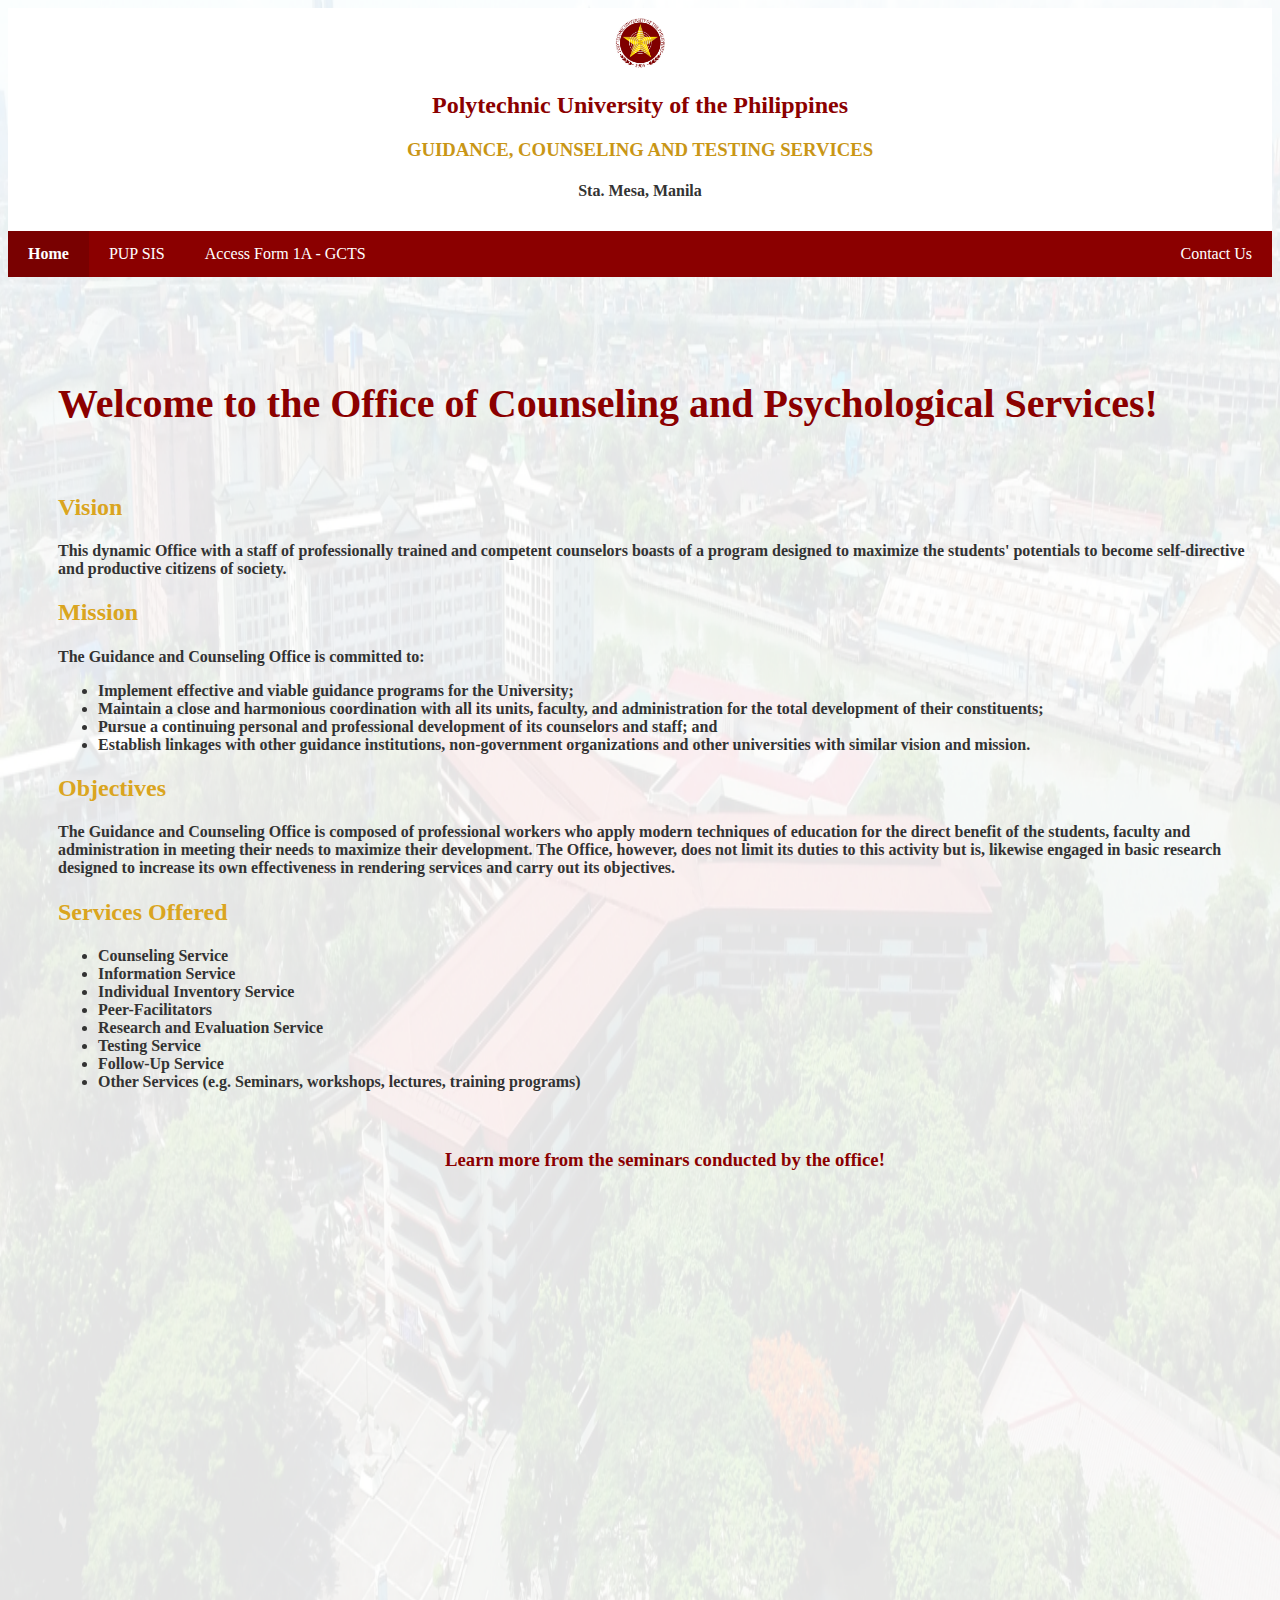
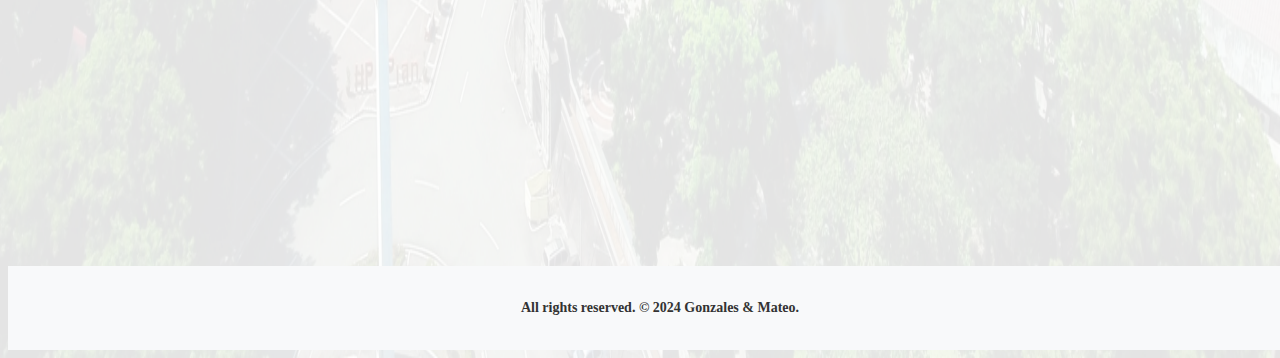
<file: index.html>
<!DOCTYPE html>
<html>
    <head>
        <meta charset="UTF-8" />
        <title>PUP GUIDANCE COUNSELING AND TESTING SERVICES</title>
        <link rel="stylesheet" href="style.css" />
    </head>

    <body>
        <div class="header">
            <img src="assets/PUPLogo.png" alt="PUP LOGO" width="50" height="50">
            <h2><a href="https://www.pup.edu.ph/" style="text-decoration:none; color: #8B0000">Polytechnic University of the Philippines</a></h2>
            <h3><a href="https://www.pup.edu.ph/studentservices/ocps/contactinfo" style="text-decoration:none; color: rgb(201, 150, 22)">GUIDANCE, COUNSELING AND TESTING SERVICES</a></h3>
            <h4>Sta. Mesa, Manila</h4>
        </div>
        <nav>
            <ul>
                <li class="current"><a href="home.html">Home</a></li>
                <li><a href="https://sis1.pup.edu.ph/student/">PUP SIS</a></li>
                <li><a href="login.html">Access Form 1A - GCTS</a></li>
                <li class="right"><a href="contact.html">Contact Us</a></li>
            </ul>
        </nav>
        <br> <br>
        <div class="about">
            <h5><b>Welcome to the Office of Counseling and Psychological Services!</b></h5>
            <h2>Vision</h2>
            <h4>This dynamic Office with a staff of professionally trained and competent counselors boasts of a program designed to maximize the students' potentials to become self-directive and productive citizens of society.</h4>
            <h2>Mission</h2>
            <h4>The Guidance and Counseling Office is committed to:
                <ul>
                    <li>Implement effective and viable guidance programs for the University;</li>
                    <li>Maintain a close and harmonious coordination with all its units, faculty, and administration for the total development of their constituents;</li>
                    <li>Pursue a continuing personal and professional development of its counselors and staff; and</li>
                    <li>Establish linkages with other guidance institutions, non-government organizations and other universities with similar vision and mission.</li>
                </ul>
            </h4>
            <h2>Objectives</h2>
            <h4>The Guidance and Counseling Office is composed of professional workers who apply modern techniques of education for the direct benefit of the students, faculty and administration in meeting their needs to maximize their development. The Office, however, does not limit its duties to this activity but is, likewise engaged in basic research designed to increase its own effectiveness in rendering services and carry out its objectives.</h4>
            <h2>Services Offered</h2>
            <h4> 
                <ul>
                    <li>Counseling Service</li>
                    <li>Information Service</li>
                    <li>Individual Inventory Service</li>
                    <li>Peer-Facilitators</li>
                    <li>Research and Evaluation Service</li>
                    <li>Testing Service</li>
                    <li>Follow-Up Service</li>
                    <li>Other Services (e.g. Seminars, workshops, lectures, training programs)</li>
                </ul>
            </h4>
            <br>
            <div align="center">
                <h3>Learn more from the seminars conducted by the office!</h3>
                <iframe src="https://www.facebook.com/plugins/video.php?height=314&href=https%3A%2F%2Fwww.facebook.com%2FPUPGuidanceOfficial%2Fvideos%2F683268067082856%2F&show_text=false&width=560&t=0" width="560" height="314" style="border:none;overflow:hidden" scrolling="no" frameborder="0" allowfullscreen="true" allow="autoplay; clipboard-write; encrypted-media; picture-in-picture; web-share" allowFullScreen="true"></iframe>
                <iframe src="https://www.facebook.com/plugins/video.php?height=314&href=https%3A%2F%2Fwww.facebook.com%2FPUPGuidanceOfficial%2Fvideos%2F1207217870648902%2F&show_text=false&width=560&t=0" width="560" height="314" style="border:none;overflow:hidden" scrolling="no" frameborder="0" allowfullscreen="true" allow="autoplay; clipboard-write; encrypted-media; picture-in-picture; web-share" allowFullScreen="true"></iframe>
                <iframe src="https://www.facebook.com/plugins/video.php?height=314&href=https%3A%2F%2Fwww.facebook.com%2FPUPGuidanceOfficial%2Fvideos%2F814989883382439%2F&show_text=false&width=560&t=0" width="560" height="314" style="border:none;overflow:hidden" scrolling="no" frameborder="0" allowfullscreen="true" allow="autoplay; clipboard-write; encrypted-media; picture-in-picture; web-share" allowFullScreen="true"></iframe>
            </div>
        </div>

        <div class="footer">
            <p>All rights reserved. &copy; 2024 Gonzales & Mateo.</p>
        </div>
    </body>
</html>
</file>
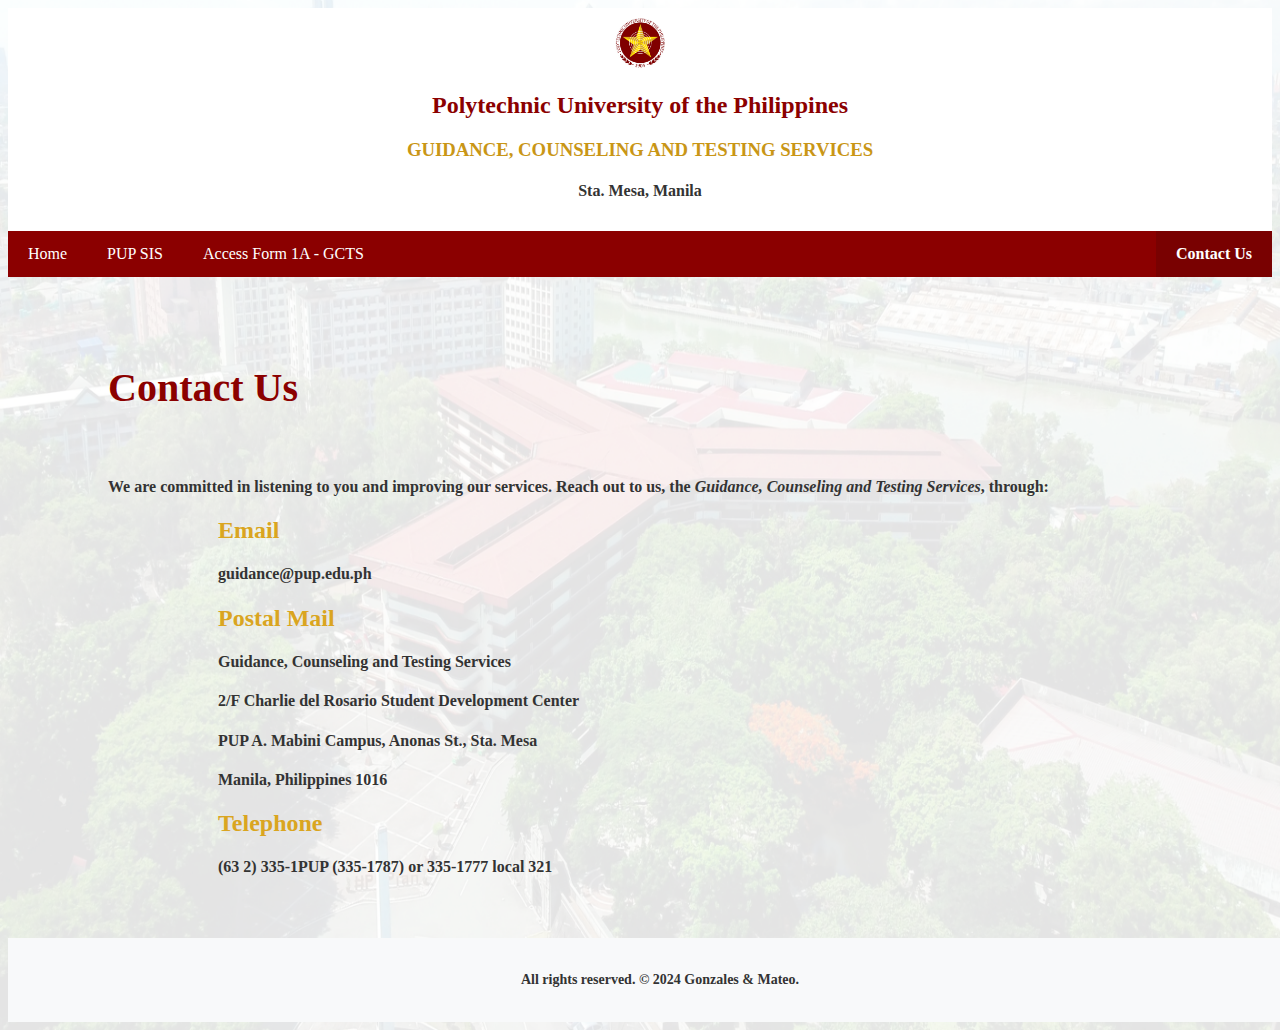
<file: contact.html>
<!DOCTYPE html>
<html>
    <head>
        <meta charset="UTF-8" />
        <title>PUP GUIDANCE COUNSELING AND TESTING SERVICES</title>
        <link rel="stylesheet" href="style.css" />
    </head>

    <body>
        <div class="header">
            <img src="assets/PUPLogo.png" alt="PUP LOGO" width="50" height="50">
            <h2><a href="https://www.pup.edu.ph/" style="text-decoration:none; color: #8B0000">Polytechnic University of the Philippines</a></h2>
            <h3><a href="https://www.pup.edu.ph/studentservices/ocps/contactinfo" style="text-decoration:none; color: rgb(201, 150, 22)">GUIDANCE, COUNSELING AND TESTING SERVICES</a></h3>
            <h4>Sta. Mesa, Manila</h4>
        </div>
        <nav>
            <ul>
                <li><a href="home.html">Home</a></li>
                <li><a href="https://sis1.pup.edu.ph/student/">PUP SIS</a></li>
                <li><a href="login.html">Access Form 1A - GCTS</a></li>
                <li class="right current"><a href="contact.html">Contact Us</a></li>
            </ul>
        </nav>
        <div class="contact">
            <h5><b>Contact Us</b></h5>
            <h4>We are committed in listening to you and improving our services. Reach out to us, the <i>Guidance, Counseling and Testing Services</i>, through:</h4>
            <div class="channels">
                <h2>Email</h2>
                <h4>guidance@pup.edu.ph</h4>
                <h2>Postal Mail</h2>
                <h4>Guidance, Counseling and Testing Services</h4>
                <h4>2/F Charlie del Rosario Student Development Center</h4>
                <h4>PUP A. Mabini Campus, Anonas St., Sta. Mesa</h4>
                <h4>Manila, Philippines 1016</h4>
                <h2>Telephone</h2>
                <h4>(63 2) 335-1PUP (335-1787) or 335-1777 local 321</h4>
            </div>
        </div>
        

        <div class="footer">
            <p>All rights reserved. &copy; 2024 Gonzales & Mateo.</p>
        </div>
    </body>
</html>
</file>
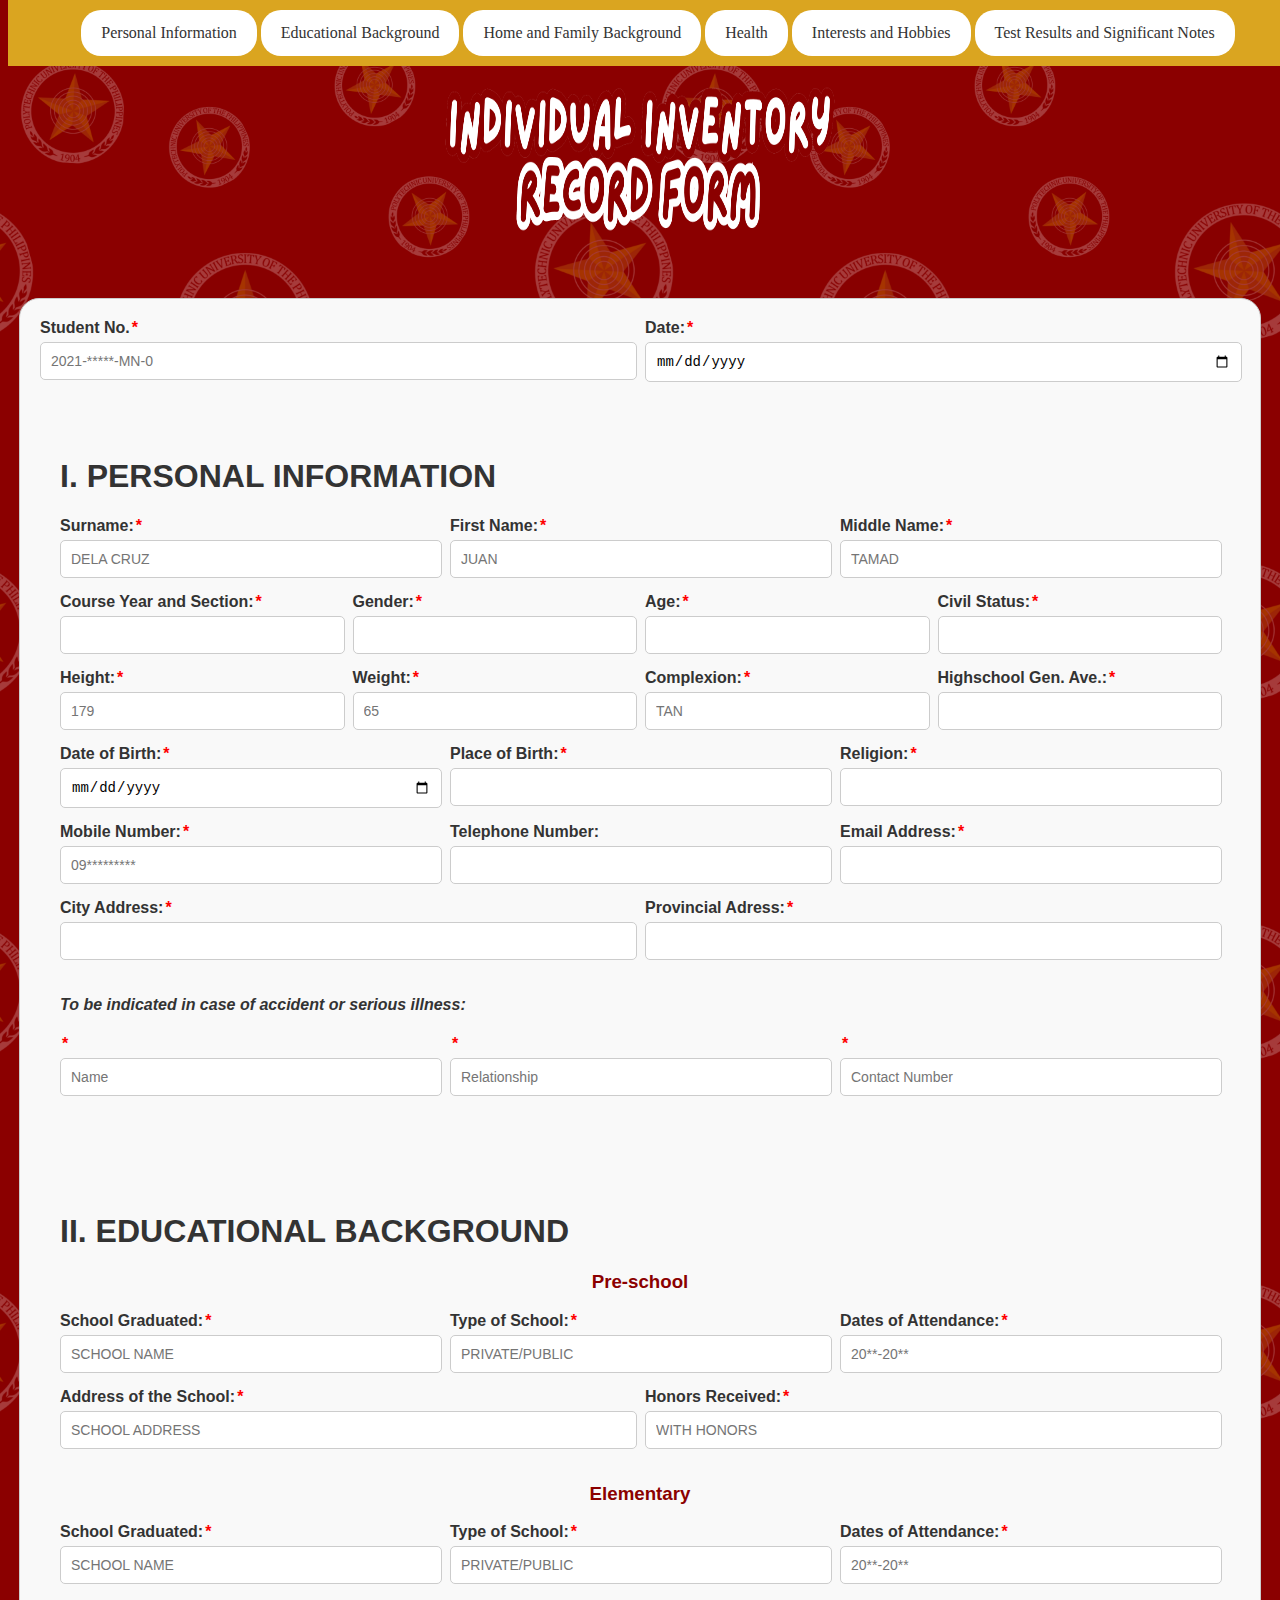
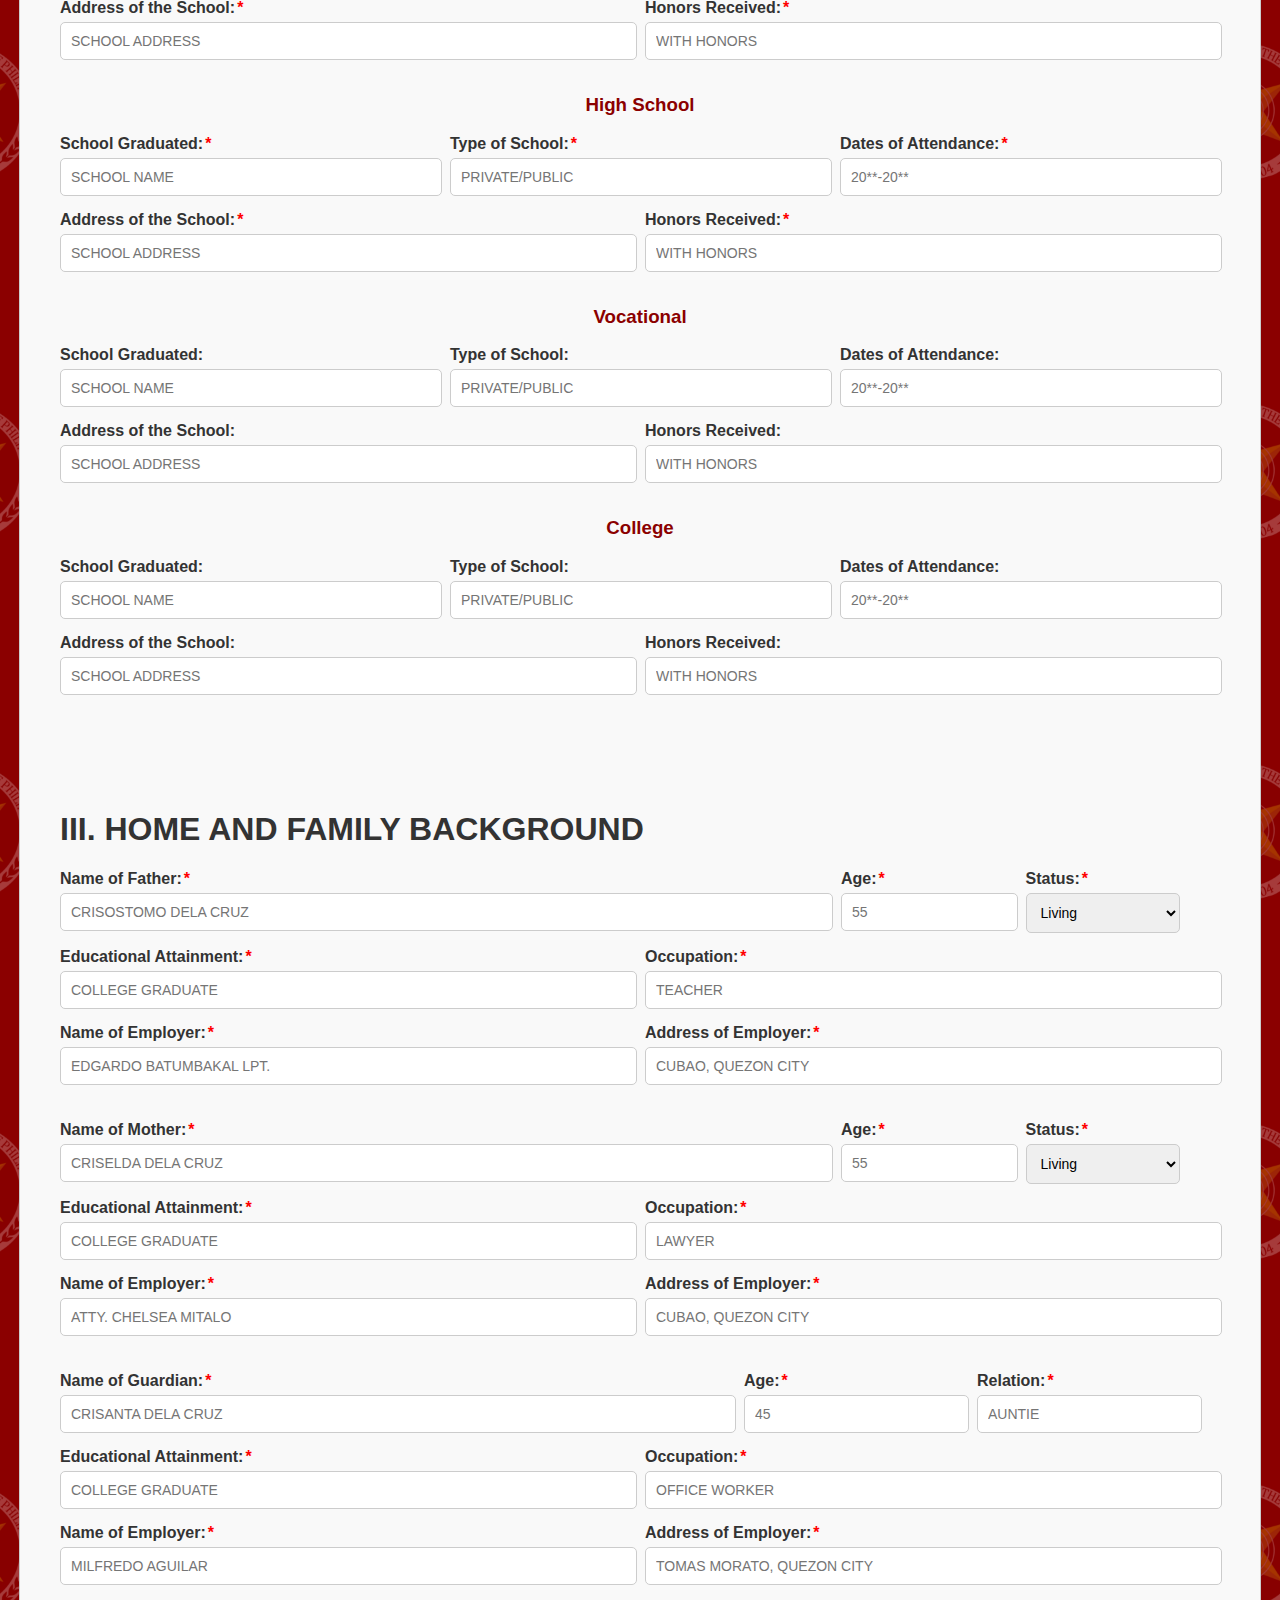
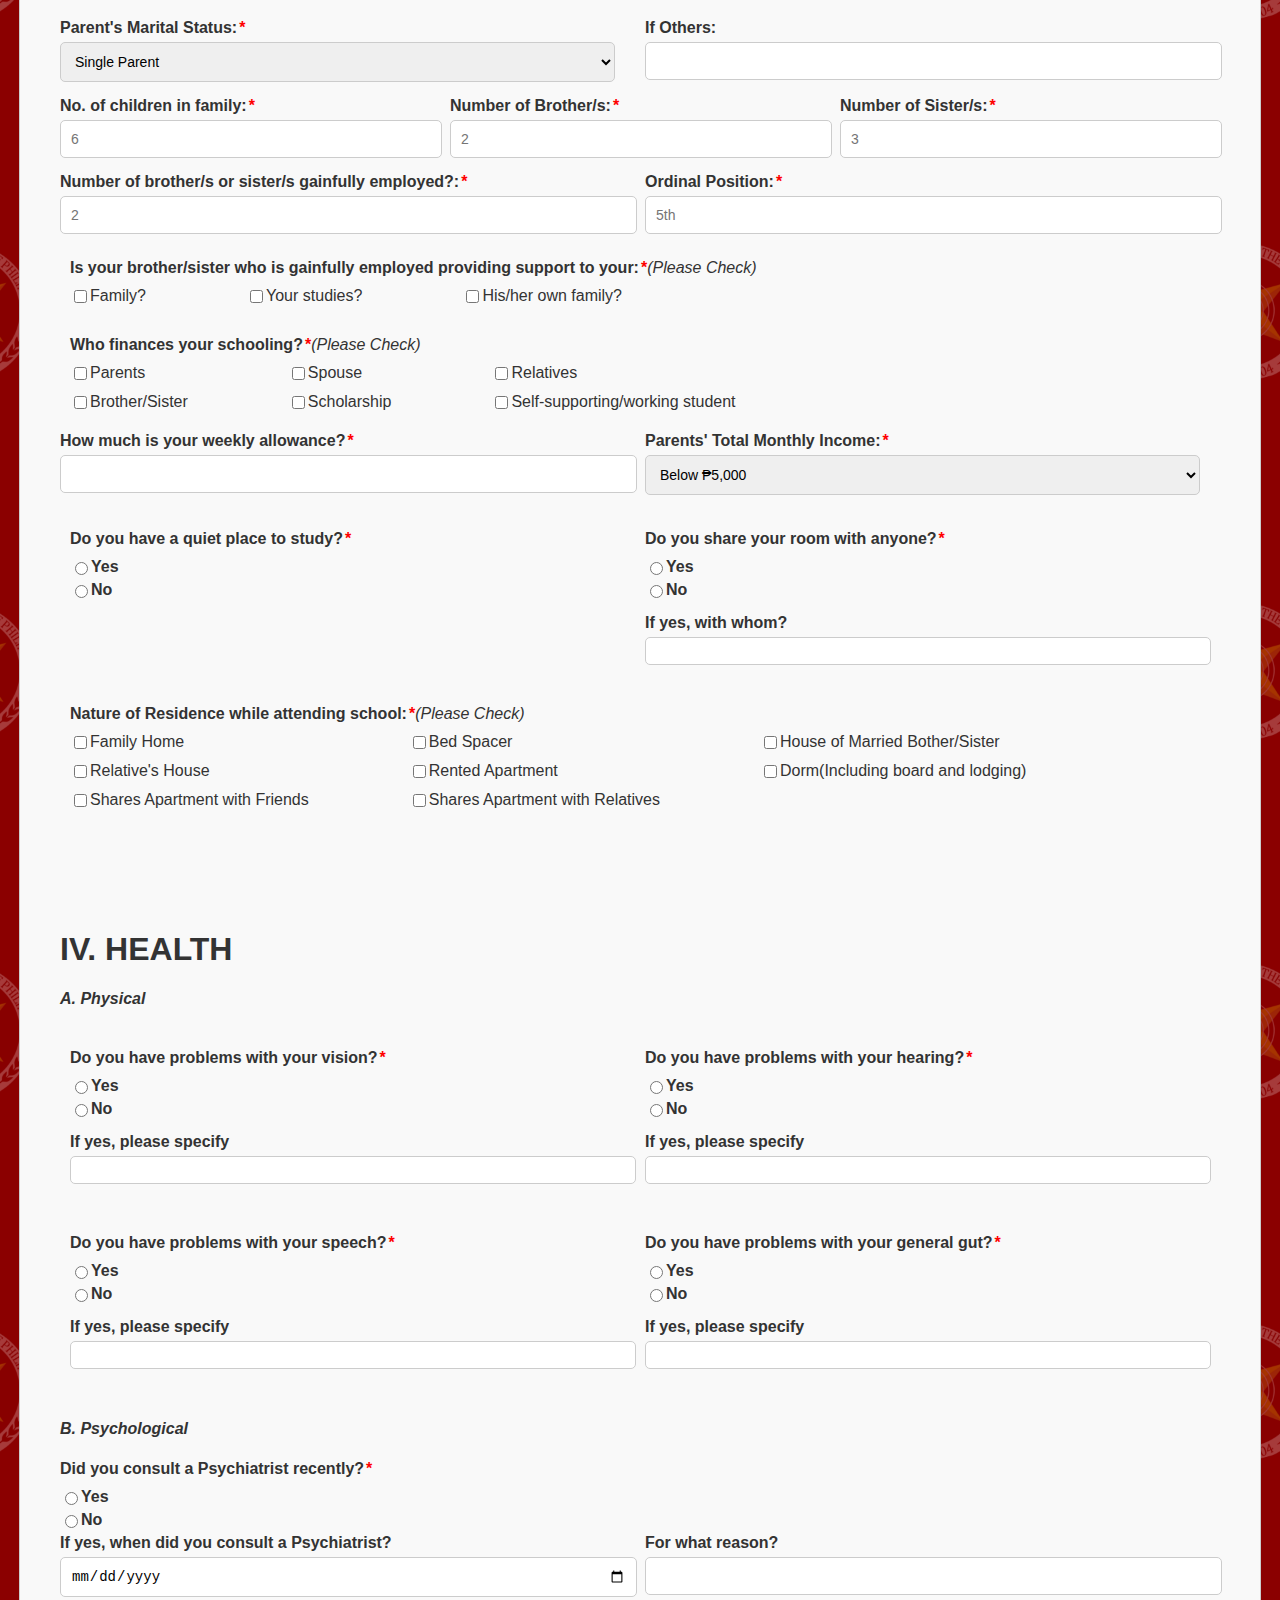
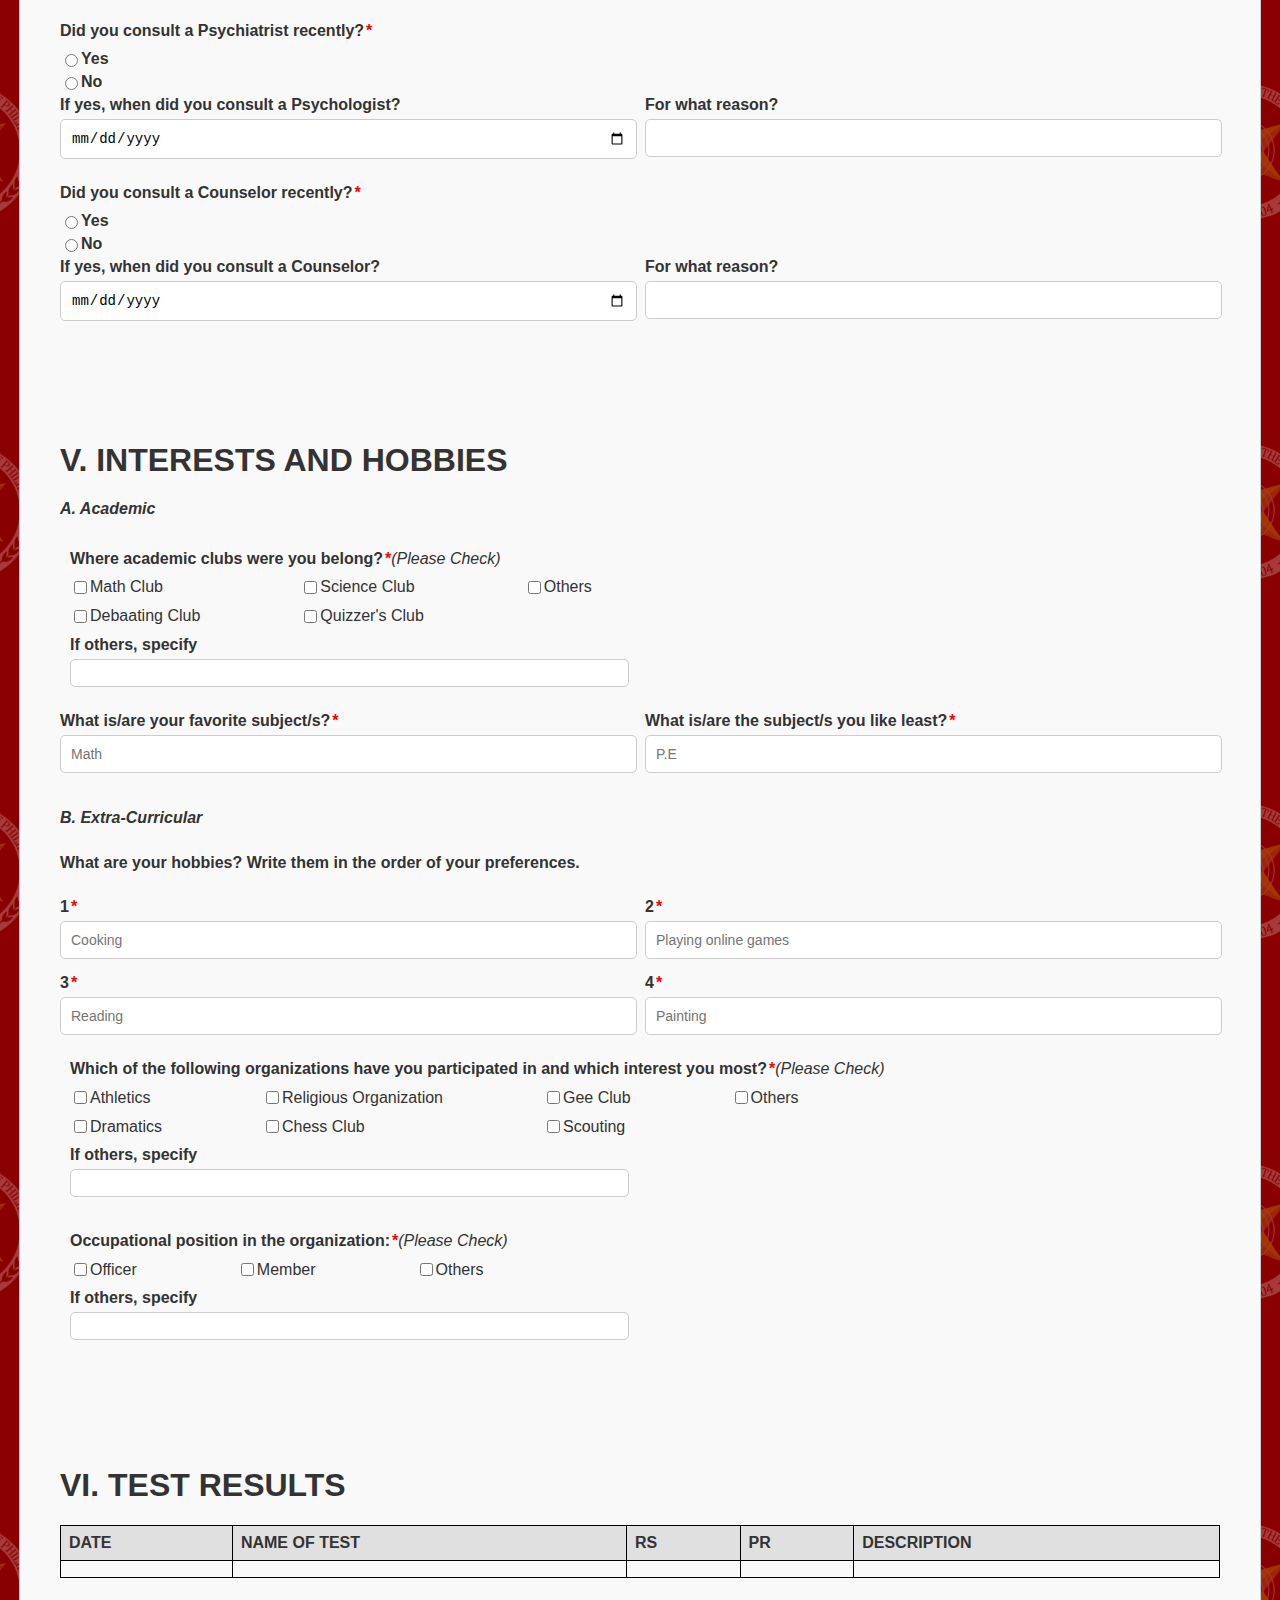
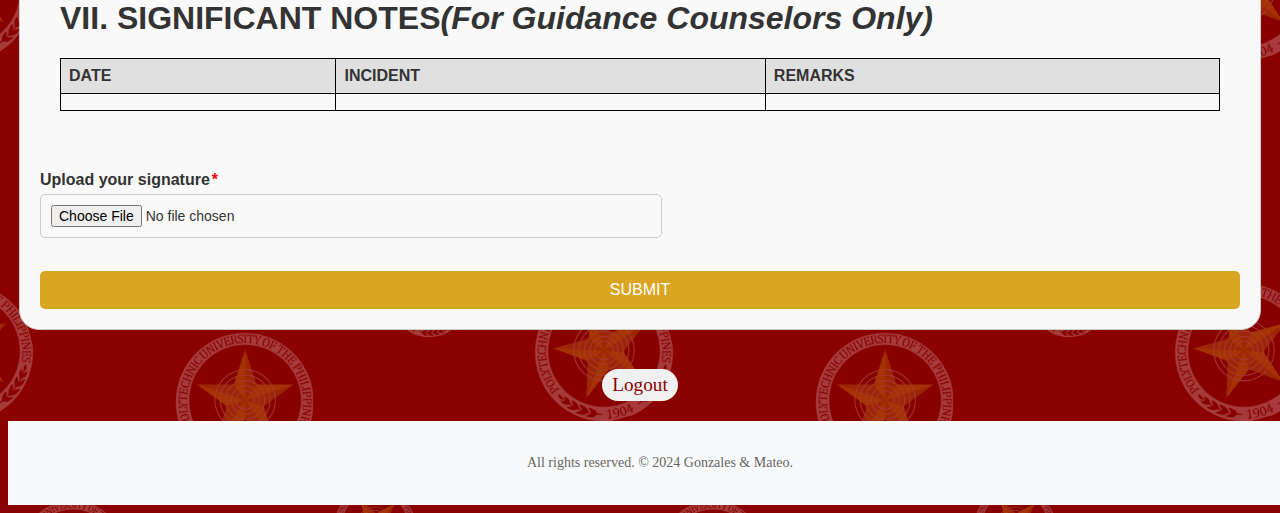
<file: form.html>
<!DOCTYPE html>
<html>
    <head>
        <meta charset="UTF-8" />
        <title>Individual Inventory Form</title>
        <link rel="stylesheet" href="form-style.css" />

        <script> 
            async function handleSubmit(event) {
                event.preventDefault();
                
                const form = event.target;
                const formData = new FormData(form);
                
                const params = new URLSearchParams();
                for (const pair of formData.entries()){
                    params.append(pair[0], pair[1])
                }
        
                try {
                    const response = await fetch(form.action, {
                    method: 'POST',
                    body: params
                    });

                const result = await response.json();
                if (result.result === 'success') {
                    alert(result.message);
                } else {
                    alert(result.message);
                }
            }
                catch (error) {
                    alert('Submission failed: ' + error.toString());
                }
            }

        </script>
    </head>

    <body>
        <div class="container1">
            <p>Form IA-GICTS</p>
            <img src="assets/form_name.png" alt="INDIVIDUAL INVENTORY RECORD FORM" width="400" height="500">
            <br> <br> <br>
        </div>
        <div class="navbar">
            <div>
            <a href="#personal-info">Personal Information</a>
            <a href="#education">Educational Background</a>
            <a href="#home_bg">Home and Family Background</a>
            <a href="#health_part">Health</a>
            <a href="#interest_hobbies">Interests and Hobbies</a>
            <a href="#test_notes">Test Results and Significant Notes</a>
            </div>
        </div>
    <form method="post" action="https://script.google.com/macros/s/AKfycbwz-5gqVeSghQ75_w8D0OrrHQqiNi7-6aaKS91UwoERZPjVa1oWDGeyrop3qjaVg9Eb/exec" onsubmit="handleSubmit(event)">
        <div class="container2">
            <div class="column">
                <label for="student_no">Student No.<span class="required"></span></label>
                <input type="text" id="student_no" name="student_no" placeholder="2021-*****-MN-0"required>
            </div>
            <div class="column">
                <label for="date">Date:<span class="required"></span></label>
                <input type="date" id="date" name="date" required>
            </div>
        </div>

        <section id="personal-info">
        <h1>I. PERSONAL INFORMATION</h1>
        <div class="container2">
            <div class="column">
                <label for="surname">Surname:<span class="required"></span></label>
        	<input type="text" id="surname" name="surname" placeholder="DELA CRUZ" required>
            
            </div>
            <div class="column">
                <label for="first_name">First Name:<span class="required"></span></label>
        	<input type="text" id="first_name" name="first_name" placeholder="JUAN" required>
            </div>
	    <div class="column">
                <label for="middle_name">Middle Name:<span class="required"></span></label>
        	<input type="text" id="middle_name" name="middle_name" placeholder="TAMAD" required>
            </div>
        </div>
        <div class="container2">
            <div class="column">
                <label for="course">Course Year and Section:<span class="required"></span></label>
        	<input type="text" id="course" name="course" required>
            </div>
            <div class="column">
                <label for="gender">Gender:<span class="required"></span></label>
        	<input type="text" id="gender" name="gender" required>
            </div>
            <div class="column">
                <label for="age">Age:<span class="required"></span></label>
            <input type="number" id="age" name="age" required>
            </div>
            <div class="column">
                <label for="civil_status">Civil Status:<span class="required"></span></label>
        	<input type="text" id="civil_status" name="civil_status" required>
            </div>
        </div>
        <div class="container2">
            <div class="column">
                <label for="height">Height:<span class="required"></span></label>
        	<input type="number" id="height" name="height" maxlength="4" placeholder="179" required>
            </div>
            <div class="column">
                <label for="weight">Weight:<span class="required"></span></label>
        	<input type="number" id="weight" name="weight" maxlength="3" placeholder="65">
            </div>
	        <div class="column">
                <label for="complexion">Complexion:<span class="required"></span></label>
        	<input type="text" id="complexion" name="complexion" placeholder="TAN" required>
            </div>
            <div class="column">
                <label for="hs_gen_ave">Highschool Gen. Ave.:<span class="required"></span></label>
        	<input type="number" id="hs_gen_ave" name="hs_gen_ave" min="76" max="100" required>
            </div>
        </div>
        <div class="container2">
            <div class="column">
                <label for="birth_date">Date of Birth:<span class="required"></span></label>
        	<input type="date" id="birth_date" name="birth_date" required>
            </div>
            <div class="column">
                <label for="birth_place">Place of Birth:<span class="required"></span></label>
        	<input type="text" id="birth_place" name="birth_place" required>
            </div>
            <div class="column">
                <label for="religion">Religion:<span class="required"></span></label>
            <input type="text" id="religion" name="religion" required>
            </div>
        </div>
        <div class="container2">
            <div class="column">
                <label for="mobile_number">Mobile Number:<span class="required"></span></label>
        	<input type="number" id="mobile_number" name="mobile_number" pattern="[0-9]" maxlength="11" placeholder="09*********" required>
            </div>
            <div class="column">
                <label for="tel_number">Telephone Number:</span></label>
        	<input type="number" id="tel_number" name="tel_number">
            </div>
	        <div class="column">
                <label for="email_add">Email Address:<span class="required"></span></label>
        	<input type="email" id="email_add" name="email_add" required>
            </div>
        </div>
        <div class="container2">
            <div class="column">
                <label for="city_address">City Address:<span class="required"></span></label>
        	<input type="text" id="city_address" name="city_address" required>
            </div>
            <div class="column">
               <label for="prov_address">Provincial Adress:<span class="required"></span></label>
               <input type="text" id="prov_address" name="prov_address" required>
            </div>
        </div>
        <h4>To be indicated in case of accident or serious illness:</h4>
        <div class="container2">
            <div class="column">
                <label for="accident"><span class="required"></span></label>
            <input type="text" id="accident" name="accident" placeholder="Name" required>
            </div>
            <div class="column">
                <label for="relationship"><span class="required"></span></label>
            <input type="text" id="relationship" name="relationship" placeholder="Relationship" required>
            </div>
            <div class="column">
                <label for="contact_number"><span class="required"></span></label>
            <input type="number" id="contact_number" name="contact_number" maxlength="11" placeholder="Contact Number" required>
            </div>        
        </div>
        </section>

        <section id="education">
        <div class="form-section">
        <h1>II. EDUCATIONAL BACKGROUND</h1>
        <h3>Pre-school</h3>
            <div class="container2">
                <div class="column">
                    <label for="pre_school">School Graduated:<span class="required"></span></label>
                    <input type="text" id="pre_school" name="pre_school" placeholder="SCHOOL NAME" required>
                </div>
                <div class="column">
                    <label for="pre_type">Type of School:<span class="required"></span></label>
                    <input type="text" id="pre_type" name="pre_type" placeholder="PRIVATE/PUBLIC" required>
                </div>
                <div class="column">
                    <label for="pre_attendance">Dates of Attendance:<span class="required"></span></label>
                    <input type="text" id="pre_attendance" name="pre_attendance" placeholder="20**-20**" required>
                </div>
            </div>
            <div class="container2">
                <div class="column">
                    <label for="pre_address">Address of the School:<span class="required"></span></label>
                    <input type="text" id="pre_address" name="pre_address" placeholder="SCHOOL ADDRESS" required>
                </div>
                <div class="column">
                    <label for="pre_honors">Honors Received:<span class="required"></span></label>
                    <input type="text" id="pre_honors" name="pre_honors" placeholder="WITH HONORS" required>
                </div>
            </div>
        <h3>Elementary</h3>
            <div class="container2">
                <div class="column">
                    <label for="elem_school">School Graduated:<span class="required"></span></label>
                    <input type="text" id="elem_school" name="elem_school" placeholder="SCHOOL NAME" required>
                </div>
                <div class="column">
                    <label for="elem_type">Type of School:<span class="required"></span></label>
                    <input type="text" id="elem_type" name="elem_type" placeholder="PRIVATE/PUBLIC" required>
                </div>
                <div class="column">
                    <label for="elem_attendance">Dates of Attendance:<span class="required"></span></label>
                    <input type="text" id="elem_attendance" name="elem_attendance" placeholder="20**-20**" required>
                </div>
            </div>
            <div class="container2">
                <div class="column">
                    <label for="elem_address">Address of the School:<span class="required"></span></label>
                    <input type="text" id="elem_address" name="elem_address" placeholder="SCHOOL ADDRESS" required>
                </div>
                <div class="column">
                    <label for="elem_honors">Honors Received:<span class="required"></span></label>
                    <input type="text" id="elem_honors" name="elem_honors" placeholder="WITH HONORS" required>
                </div>
            </div>
        <h3>High School</h3>
            <div class="container2">
                <div class="column">
                    <label for="hs_school">School Graduated:<span class="required"></span></label>
                    <input type="text" id="hs_school" name="hs_school" placeholder="SCHOOL NAME" required>
                </div>
                <div class="column">
                    <label for="hs_type">Type of School:<span class="required"></span></label>
                    <input type="text" id="hs_type" name="hs_type" placeholder="PRIVATE/PUBLIC" required>
                </div>
                <div class="column">
                    <label for="hs_attendance">Dates of Attendance:<span class="required"></span></label>
                    <input type="text" id="hs_attendance" name="hs_attendance" placeholder="20**-20**" required>
                </div>
            </div>
            <div class="container2">
                <div class="column">
                    <label for="hs_address">Address of the School:<span class="required"></span></label>
                    <input type="text" id="hs_address" name="hs_address" placeholder="SCHOOL ADDRESS" required>
                </div>
                <div class="column">
                    <label for="hs_honors">Honors Received:<span class="required"></span></label>
                    <input type="text" id="hs_honors" name="hs_honors" placeholder="WITH HONORS" required>
                </div>
            </div>
        <h3>Vocational</h3>
            <div class="container2">
                <div class="column">
                    <label for="voc_school">School Graduated:</label>
                    <input type="text" id="voc_school" name="voc_school" placeholder="SCHOOL NAME">
                </div>
                <div class="column">
                    <label for="voc_type">Type of School:</label>
                    <input type="text" id="voc_type" name="voc_type" placeholder="PRIVATE/PUBLIC">
                </div>
                <div class="column">
                    <label for="voc_attendance">Dates of Attendance:</label>
                    <input type="text" id="voc_attendance" name="voc_attendance" placeholder="20**-20**">
                </div>
            </div>
            <div class="container2">
                <div class="column">
                    <label for="voc_address">Address of the School:</label>
                    <input type="text" id="voc_address" name="voc_address" placeholder="SCHOOL ADDRESS">
                </div>
                <div class="column">
                    <label for="voc_honors">Honors Received:</label>
                    <input type="text" id="voc_honors" name="voc_honors" placeholder="WITH HONORS">
                </div>
            </div>
        <h3>College</h3>
            <div class="container2">
                <div class="column">
                    <label for="college_school">School Graduated:</label>
                    <input type="text" id="college_school" name="college_school" placeholder="SCHOOL NAME">
                </div>
                <div class="column">
                    <label for="college_type">Type of School:</span></label>
                    <input type="text" id="college_type" name="college_type" placeholder="PRIVATE/PUBLIC">
                </div>
                <div class="column">
                    <label for="college_attendance">Dates of Attendance:</label>
                    <input type="text" id="college_attendance" name="college_attendance" placeholder="20**-20**">
                </div>
            </div>
            <div class="container2">
                <div class="column">
                    <label for="college_address">Address of the School:</label>
                    <input type="text" id="college_address" name="college_address" placeholder="SCHOOL ADDRESS">
                </div>
                <div class="column">
                    <label for="college_honors">Honors Received:</label>
                    <input type="text" id="college_honors" name="college_honors" placeholder="WITH HONORS">
                </div>
            </div>
        </div>
        </section>

        <section id="home_bg">
            <div class="form-section">
            <h1>III. HOME AND FAMILY BACKGROUND</h1>
            <!-- Father -->
            <div class="container2">
                <div class="column">
                    <label for="father">Name of Father:<span class="required"></span></label>
                <input type="text" id="father" name="father" placeholder="CRISOSTOMO DELA CRUZ" required>
                </div>
                <div class="container2">
                <div class="column">
                    <label for="age_fath">Age:<span class="required"></span></label>
                <input type="number" id="age_fath" name="age_fath" placeholder="55" required>
                </div>
                <div class="column">
                        <label for="status_f">Status:<span class="required"></span></label>
                        <select id="status_f" name="status_f" required>
                            <option value="living">Living</option>
                            <option value="deceased">Deceased</option>
                        </select>
                </div>
                </div>
            </div>

            <div class="container2">
                <div class="column">
                    <label for="educ_fath">Educational Attainment:<span class="required"></span></label>
                <input type="text" id="educ_fath" name="educ_fath" placeholder="COLLEGE GRADUATE" required>
                </div>
                    <div class="column">
                        <label for="occu_fath">Occupation:<span class="required"></span></label>
                    <input type="text" id="occu_fath" name="occu_fath" placeholder="TEACHER" required>
                    </div>
            </div>

            <div class="container2">
                <div class="column">
                    <label for="employer_fath">Name of Employer:<span class="required"></span></label>
                <input type="text" id="employer_fath" name="employer_fath" placeholder="EDGARDO BATUMBAKAL LPT." required>
                </div>
                    <div class="column">
                        <label for="employ_add_fath">Address of Employer:<span class="required"></span></label>
                    <input type="text" id="employ_add_fath" name="employ_add_fath" placeholder="CUBAO, QUEZON CITY" required>
                    </div>
            </div>

            <!-- Mother -->
            <h4></h4>
            <div class="container2">
                <div class="column">
                    <label for="mother">Name of Mother:<span class="required"></span></label>
                <input type="text" id="mother" name="mother" placeholder="CRISELDA DELA CRUZ" required>
                </div>
                <div class="container2">
                <div class="column">
                    <label for="age_moth">Age:<span class="required"></span></label>
                <input type="number" id="age_moth" name="age_moth" placeholder="55" required>
                </div>
                <div class="column">
                        <label for="status_m">Status:<span class="required"></span></label>
                        <select id="status_m" name="status_m" required>
                            <option value="living">Living</option>
                            <option value="deceased">Deceased</option>
                        </select>
                </div>
                </div>
            </div>

            <div class="container2">
                <div class="column">
                    <label for="educ_moth">Educational Attainment:<span class="required"></span></label>
                <input type="text" id="educ_moth" name="educ_moth" placeholder="COLLEGE GRADUATE" required>
                </div>
                    <div class="column">
                        <label for="occu_moth">Occupation:<span class="required"></span></label>
                    <input type="text" id="occu_moth" name="occu_moth" placeholder="LAWYER" required>
                    </div>
            </div>

            <div class="container2">
                <div class="column">
                    <label for="employer_moth">Name of Employer:<span class="required"></span></label>
                <input type="text" id="employer_moth" name="employer_moth" placeholder="ATTY. CHELSEA MITALO" required>
                </div>
                    <div class="column">
                        <label for="employ_add_moth">Address of Employer:<span class="required"></span></label>
                    <input type="text" id="employ_add_moth" name="employ_add_moth" placeholder="CUBAO, QUEZON CITY" required>
                    </div>
            </div>
            
            <!-- Guardian -->
            <h4></h4>
            <div class="container2">
                <div class="column">
                    <label for="guardian">Name of Guardian:<span class="required"></span></label>
                <input type="text" id="guardian" name="guardian" placeholder="CRISANTA DELA CRUZ" required>
                </div>
                <div class="container2">
                <div class="column">
                    <label for="age_guar">Age:<span class="required"></span></label>
                <input type="number" id="age_guar" name="age_guar" placeholder="45" required>
                </div>
                <div class="column">
                    <label for="relation">Relation:<span class="required"></span></label>
                <input type="text" id="relation" name="relation" placeholder="AUNTIE" required>
                </div>
                </div>
            </div>

            <div class="container2">
                <div class="column">
                    <label for="educ_guar">Educational Attainment:<span class="required"></span></label>
                <input type="text" id="educ_guar" name="educ_guar" placeholder="COLLEGE GRADUATE" required>
                </div>
                    <div class="column">
                        <label for="occu_guar">Occupation:<span class="required"></span></label>
                    <input type="text" id="occu_guar" name="occu_guar" placeholder="OFFICE WORKER" required>
                    </div>
            </div>

            <div class="container2">
                <div class="column">
                    <label for="employer_guar">Name of Employer:<span class="required"></span></label>
                <input type="text" id="employer_guar" name="employer_guar" placeholder="MILFREDO AGUILAR" required>
                </div>
                    <div class="column">
                        <label for="employ_add_guar">Address of Employer:<span class="required"></span></label>
                    <input type="text" id="employ_add_guar" name="employ_add_guar" placeholder="TOMAS MORATO, QUEZON CITY" required>
                    </div>
            </div>

            <h3></h3>
            <div class="container2">
                <div class="column">
                    <label for="marital_status">Parent's Marital Status:<span class="required"></span></label>
                    <select id="marital_status" name="marital_status" required>
                        <option value="single_parent">Single Parent</option>
                        <option value="married_together">Married and Staying Together</option>
                        <option value="married_separated">Married but Separated</option>
                        <option value="not_married_together">Not Married but Living Together</option>
                        <option value="others">Others</option>
                    </select>
                </div>
                <div class="column">
                    <label for="others_pms">If Others:</label>
                <input type="text" id="others_pms" name="others_pms">
                </div>
            </div>

            <div class="container2">
                <div class="column">
                    <label for="no_children">No. of children in family:<span class="required"></span></label>
                <input type="number" id="no_children" name="no_children" placeholder="6" required>
                
                </div>
                <div class="column">
                    <label for="no_brothers">Number of Brother/s:<span class="required"></span></label>
                <input type="number" id="no_brothers" name="no_brothers" placeholder="2" required>
                </div>
            <div class="column">
                    <label for="no_sisters">Number of Sister/s:<span class="required"></span></label>
                <input type="number" id="no_sisters" name="no_sisters" placeholder="3" required>
                </div>
            </div>
            <div class="container2">
                <div class="column">
                    <label for="no_children_employed">Number of brother/s or sister/s gainfully employed?:<span class="required"></span></label>
                <input type="number" id="no_children_employed" name="no_children_employed" placeholder="2" required>
                </div>
                <div class="column">
                    <label for="ordinal_pos">Ordinal Position:<span class="required"></span></label>
                <input type="text" id="ordinal_pos" name="ordinal_pos" placeholder="5th" required>
                </div>
            </div>
            <div class="question">
                <p>Is your brother/sister who is gainfully employed providing support to your:<span class="required"></span><i>(Please Check)</i></span></p>
                <div class="checkbox-list">
                  <label><input type="checkbox" name="family_supp"> Family?</label>
                  <label><input type="checkbox" name="studies_supp"> Your studies?</label>
                  <label><input type="checkbox" name="own-family_supp"> His/her own family?</label>
                </div>
            </div>
             
            <div class="question">
                <p>Who finances your schooling?<span class="required"></span><i>(Please Check)</i></span></p>
                <div class="checkbox-list">
                  <div class="column1">
                    <label><input type="checkbox" name="parents_fin"> Parents</label>
                    <label><input type="checkbox" name="brother-sister_fin"> Brother/Sister</label>
                  </div>
                  <div class="column1">
                    <label><input type="checkbox" name="spouse_fin"> Spouse</label>
                    <label><input type="checkbox" name="scholarship_fin"> Scholarship</label>
                  </div>
                  <div class="column1">
                    <label><input type="checkbox" name="relatives_fin"> Relatives</label>
                    <label><input type="checkbox" name="self-supporting_fin"> Self-supporting/working student</label>
                  </div>
                </div>
            </div> 

            <div class="container2">
                <div class="column">
                    <label for="weekly_allowance">How much is your weekly allowance?<span class="required"></span></label>
                <input type="text" id="weekly_allowance" name="weekly_allowance">
                </div>
                <div class="column">
                    <label for="parents_monthly_income">Parents' Total Monthly Income:<span class="required"></span></label>
                    <select id="parents_monthly_income" name="parents_monthly_income" required>
                        <option value="below_50">Below ₱5,000</option>
                        <option value="5k_10k">₱5,001 - ₱10,000</option>
                        <option value="10k_15k">₱10,001 - ₱15,000</option>
                        <option value="15k_20K">₱15,001 - ₱20,000</option>
                        <option value="20K_25k">₱20,001 - ₱25,000</option>
                        <option value="25k_30K">₱25,001 - ₱30,000</option>
                        <option value="30k_35k">₱30,001 - ₱35,000</option>
                        <option value="35k_40k">₱35,001 - ₱40,000</option>
                        <option value="40k_45k">₱40,001 - ₱45,000</option>
                        <option value="45K_50K">₱45,001 - ₱50,000</option>
                        <option value="50k_above">Above ₱50,001</option>
                    </select>
                </div>
            </div>

            <div class="study-container">
                <div class="study">
                    <p>Do you have a quiet place to study?<span class="required"></p>
                    <div class="study-section">
                        <label><input type="radio" name="quiet-place" value="yes"> Yes</label>
                        <label><input type="radio" name="quiet-place" value="no"> No</label>
                    </div>
                </div>
                <div class="study">
                    <p>Do you share your room with anyone?<span class="required"></span></p>
                    <div class="study-section">
                        <label><input type="radio" name="share-room" value="yes"> Yes</label>
                        <label><input type="radio" name="share-room" value="no"> No</label>
                        <div class="roommate">
                            <label>If yes, with whom?</label>
                            <input type="text" name="roommate-name">
                        </div>
                    </div>
                </div>
            </div>
              
            <div class="question">
                <p>Nature of Residence while attending school:<span class="required"></span></span><i>(Please Check)</i></p>
                <div class="checkbox-list">
                  <div class="column1">
                    <label><input type="checkbox" name="family_home">Family Home</label>
                    <label><input type="checkbox" name="relatives_house">Relative's House</label>
                    <label><input type="checkbox" name="shared_friends">Shares Apartment with Friends</label>
                  </div>
                  <div class="column1">
                    <label><input type="checkbox" name="bedspace">Bed Spacer</label>
                    <label><input type="checkbox" name="rent_apartment">Rented Apartment</label>
                    <label><input type="checkbox" name="shared_relatives">Shares Apartment with Relatives</label>
                  </div>
                  <div class="column1">
                    <label><input type="checkbox" name="house_sibs">House of Married Bother/Sister</label>
                    <label><input type="checkbox" name="dorm">Dorm(Including board and lodging)</label>
                  </div>
                </div>
            </div> 

        </div>
        </section>

        <section id="health_part">
            <div class="form-section">
            <h1>IV. HEALTH</h1>
            <h4>A. Physical</h4>
                <div class="study-container">
                <div class="study">
                    <p>Do you have problems with your vision?<span class="required"></p>
                    <div class="study-section">
                        <label><input type="radio" name="vision" value="yes"> Yes</label>
                        <label><input type="radio" name="vision" value="no"> No</label>
                        <div class="roommate">
                            <label>If yes, please specify</label>
                            <input type="text" name="vision-problem">
                        </div>
                    </div>
                </div>
                <div class="study">
                    <p>Do you have problems with your hearing?<span class="required"></span></p>
                    <div class="study-section">
                        <label><input type="radio" name="hearing" value="yes"> Yes</label>
                        <label><input type="radio" name="hearing" value="no"> No</label>
                        <div class="roommate">
                            <label>If yes, please specify</label>
                            <input type="text" name="hearing-problem">
                        </div>
                    </div>
                </div>
                </div>

                <div class="study-container">
                    <div class="study">
                        <p>Do you have problems with your speech?<span class="required"></p>
                        <div class="study-section">
                            <label><input type="radio" name="speech" value="yes"> Yes</label>
                            <label><input type="radio" name="speech" value="no"> No</label>
                            <div class="roommate">
                                <label>If yes, please specify</label>
                                <input type="text" name="speech-problem">
                            </div>
                        </div>
                    </div>
                    <div class="study">
                        <p>Do you have problems with your general gut?<span class="required"></span></p>
                        <div class="study-section">
                            <label><input type="radio" name="general-gut" value="yes"> Yes</label>
                            <label><input type="radio" name="general-gut" value="no"> No</label>
                            <div class="roommate">
                                <label>If yes, please specify</label>
                                <input type="text" name="gut-problem">
                            </div>
                        </div>
                    </div>
                </div>

                <h4>B. Psychological</h4>
                <div class="study">
                    <p>Did you consult a Psychiatrist recently?<span class="required"></p>
                    <div class="study-section">
                        <label><input type="radio" name="consult_psy" value="yes"> Yes</label>
                        <label><input type="radio" name="consult_psy" value="no"> No</label>
                    </div>
                    <div class="container2">
                        <div class="column">
                            <label for="date_consult_psy">If yes, when did you consult a Psychiatrist?</label>
                        <input type="date" id="date_consult_psy" name="date_consult_psy">
                        </div>
                        <div class="column">
                            <label for="reason_consult_psy">For what reason?</label>
                        <input type="text" id="reason_consult_psy" name="reason_consult_psy">
                        </div>
                    </div>
                </div>

                <div class="study">
                    <p>Did you consult a Psychiatrist recently?<span class="required"></p>
                    <div class="study-section">
                        <label><input type="radio" name="consult_psycho" value="yes"> Yes</label>
                        <label><input type="radio" name="consult_psycho" value="no"> No</label>
                    </div>
                    <div class="container2">
                        <div class="column">
                            <label for="date_consult_psycho">If yes, when did you consult a Psychologist?</label>
                        <input type="date" id="date_consult_psycho" name="date_consult_psycho">
                        </div>
                        <div class="column">
                            <label for="reason_consult_psycho">For what reason?</label>
                        <input type="text" id="reason_consult_psycho" name="reason_consult_psycho">
                        </div>
                    </div>
                </div>

                <div class="study">
                    <p>Did you consult a Counselor recently?<span class="required"></p>
                    <div class="study-section">
                        <label><input type="radio" name="consult_counsel" value="yes"> Yes</label>
                        <label><input type="radio" name="consult_counsel" value="no"> No</label>
                    </div>
                    <div class="container2">
                        <div class="column">
                            <label for="date_consult_counsel">If yes, when did you consult a Counselor?</label>
                        <input type="date" id="date_consult_counsel" name="date_consult_counsel">
                        </div>
                        <div class="column">
                            <label for="reason_consult_counsel">For what reason?</label>
                        <input type="text" id="reason_consult_counsel" name="reason_consult_counsel">
                        </div>
                    </div>
                </div> 
            </div>
        </section>

        <section id="interest_hobbies">
            <div class="form-section">
            <h1>V. INTERESTS AND HOBBIES</h1>
            <h4>A. Academic</h4>
            <div class="question">
                <p>Where academic clubs were you belong?<span class="required"></span><i>(Please Check)</i></span></p>
                <div class="checkbox-list">
                  <div class="column1">
                    <label><input type="checkbox" name="math_club">Math Club</label>
                    <label><input type="checkbox" name="debating_club">Debaating Club</label>
                  </div>
                  <div class="column1">
                    <label><input type="checkbox" name="science_club">Science Club</label>
                    <label><input type="checkbox" name="quizzer_club">Quizzer's Club</label>
                  </div>
                  <div class="column1">
                    <label><input type="checkbox" name="others_club">Others</label>
                  </div>
            </div>
                <div class="column">
                    <label for="other_org">If others, specify</label>
                <input type="text1" id="other_org" name="other_org">
            </div>
            </div>

            <div class="container2">
                <div class="column">
                    <label for="fav_sub">What is/are your favorite subject/s?<span class="required"></span></label>
                <input type="text" id="fav_sub" name="fav_sub" placeholder="Math" required>
                </div>
                <div class="column">
                    <label for="least_sub">What is/are the subject/s you like least?<span class="required"></span></label>
                <input type="text" id="least_sub" name="least_sub" placeholder="P.E" required>
                </div>
            </div>

            <h4>B. Extra-Curricular</h4>
            <h5>What are your hobbies? Write them in the order of your preferences.</h5>
                <div class="container2">
                    <div class="column">
                        <label for="hobby_1">1<span class="required"></span></label>
                    <input type="text" id="hobby_1" name="hobby_1" placeholder="Cooking" required>
                    </div>
                    <div class="column">
                        <label for="hobby_2">2<span class="required"></span></label>
                    <input type="text" id="hobby_2" name="hobby_2" placeholder="Playing online games" required>
                    </div>
                </div>

                <div class="container2">
                    <div class="column">
                        <label for="hobby_3">3<span class="required"></span></label>
                    <input type="text" id="hobby_3" name="hobby_3" placeholder="Reading" required>
                    </div>
                    <div class="column">
                        <label for="hobby_4">4<span class="required"></span></label>
                    <input type="text" id="hobby_4" name="hobby_4" placeholder="Painting" required>
                    </div>
                </div>

                <div class="question">
                    <p>Which of the following organizations have you participated in and which interest you most?<span class="required"></span><i>(Please Check)</i></span></p>
                    <div class="checkbox-list">
                      <div class="column1">
                        <label><input type="checkbox" name="athletics">Athletics</label>
                        <label><input type="checkbox" name="dramatics">Dramatics</label>
                      </div>
                      <div class="column1">
                        <label><input type="checkbox" name="rel_org">Religious Organization</label>
                        <label><input type="checkbox" name="chess_club">Chess Club</label>
                      </div>
                      <div class="column1">
                        <label><input type="checkbox" name="gee-club">Gee Club</label>
                        <label><input type="checkbox" name="scouting">Scouting</label>
                      </div>
                      <div class="column1">
                        <label><input type="checkbox" name="others_org">Others</label>
                      </div>
                    </div>
                
                <div class="column">
                        <label for="other_org">If others, specify</label>
                    <input type="text1" id="other_org" name="other_org">
                </div>
                </div>

                <div class="question">
                    <p>Occupational position in the organization:<span class="required"></span><i>(Please Check)</i></p>
                    <div class="checkbox-list">
                      <div class="column1">
                        <label><input type="checkbox" name="officer">Officer</label>
                      </div>
                      <div class="column1">
                        <label><input type="checkbox" name="member">Member</label>
                      </div>
                      <div class="column1">
                        <label><input type="checkbox" name="others_pos">Others</label>
                      </div>
                </div>
                    <div class="column">
                        <label for="other_pos">If others, specify</label>
                    <input type="text1" id="other_pos" name="other_pos">
                </div>
                </div>
            </div>
        </section>

        <section id="test_notes">
            <div class="form-section">
            <h1>VI. TEST RESULTS</h1>
            <table class="test-results">
                <thead>
                    <tr>
                        <th>DATE</th>
                        <th>NAME OF TEST</th>
                        <th>RS</th>
                        <th>PR</th>
                        <th>DESCRIPTION</th>
                    </tr>
                </thead>
                <tbody>
                    <tr>
                        <td></td>
                        <td></td>
                        <td></td>
                        <td></td>
                        <td></td>
                    </tr>
                </tbody>
            </table>
        
            <h1>VII. SIGNIFICANT NOTES<i>(For Guidance Counselors Only)</i></h1>
            <table class="significant-notes">
                <thead>
                    
                    <tr>
                        <th>DATE</th>
                        <th>INCIDENT</th>
                        <th>REMARKS</th>
                    </tr>
                </thead>
                <tbody>
                    <tr>
                        <td></td>
                        <td></td>
                        <td></td>
                    </tr>
                </tbody>
            </table>
            </div>
        </section>

        <div>
            <label for="signature">Upload your signature<span class="required"></span></label>
            <input type="file" id="signature" name="signature" required>
        </div>

    <br>
    <input type="submit" onclick="" value="SUBMIT">
    
    </form>

    <div class="container3">
        <p class="rounded-bg"><a href="index.html" style="text-decoration:none; color: #8B0000">Logout</a></p>
    </div>
    <div class="footer">
        <p>All rights reserved. &copy; 2024 Gonzales & Mateo.</p>
    </div>
    
</body>
</html>
</file>
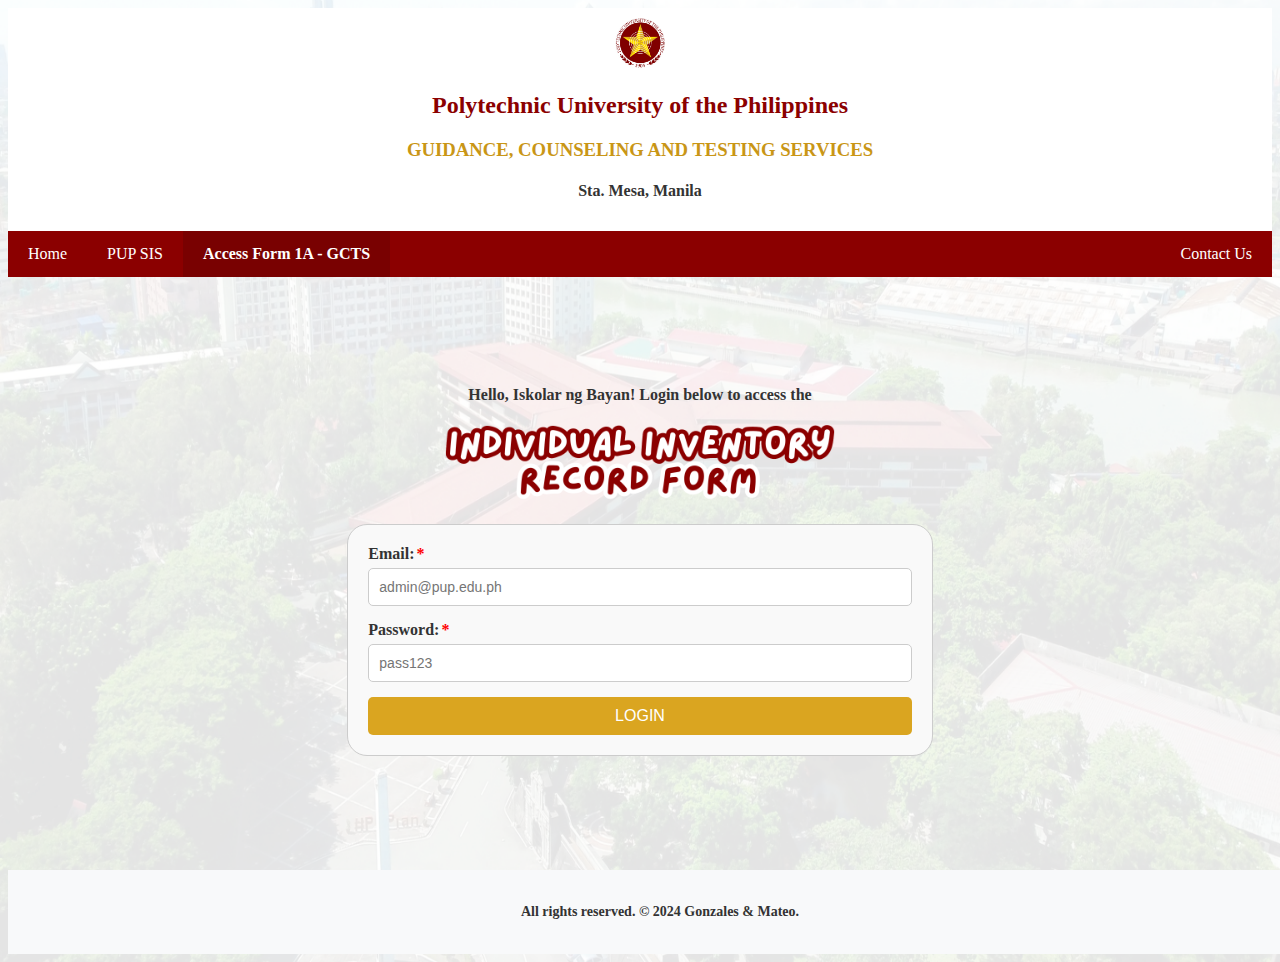
<file: login.html>
<!DOCTYPE html>
<html>
    <head>
        <meta charset="UTF-8" />
        <title>PUP GUIDANCE COUNSELING AND TESTING SERVICES</title>
        <link rel="stylesheet" href="style.css" />
        <script>
            async function handleLogin(event) {
                event.preventDefault();

                const form = event.target;
                const formData = new FormData(form);

                // Hardcoded login validation for testing purposes :)
                const email = formData.get('email');
                const password = formData.get('password');

                if (email === 'admin@pup.edu.ph' && password === 'pass123') {
                    window.location.href = 'form.html';
                } else {
                    alert('Invalid email or password.');
                }
            }
        </script>
    </head>

    <body>
        <div class="header">
            <img src="assets/PUPLogo.png" alt="PUP LOGO" width="50" height="50">
            <h2><a href="https://www.pup.edu.ph/" style="text-decoration:none; color: #8B0000">Polytechnic University of the Philippines</a></h2>
            <h3><a href="https://www.pup.edu.ph/studentservices/ocps/contactinfo" style="text-decoration:none; color: rgb(201, 150, 22)">GUIDANCE, COUNSELING AND TESTING SERVICES</a></h3>
            <h4>Sta. Mesa, Manila</h4>
        </div>
        <nav>
            <ul>
                <li><a href="home.html">Home</a></li>
                <li><a href="https://sis1.pup.edu.ph/student/">PUP SIS</a></li>
                <li class="current"><a href="login.html">Access Form 1A - GCTS</a></li>
                <li class="right"><a href="contact.html">Contact Us</a></li>
            </ul>
        </nav>
        <br> <br> <br> <br> <br> <br>
        <div class="container3">
            <p>Hello, Iskolar ng Bayan! Login below to access the</p>
            <img src="assets/form_name.png" alt="INDIVIDUAL INVENTORY RECORD FORM" width="400" height="500">
            <br>
            <form onsubmit="handleLogin(event)">
                <div class="container2">
                    <label for="email">Email:<span class="required"></span></label>
                    <input type="email" id="email" name="email" placeholder="admin@pup.edu.ph" required>
                    <label for="password">Password:<span class="required"></span></label>
                    <input type="password" id="password" name="password" placeholder="pass123" required>
                </div>
                <input type="submit" value="LOGIN">
            </form>
        </div>

        <div class="footer">
            <p>All rights reserved. &copy; 2024 Gonzales & Mateo.</p>
        </div>
    </body>
</html>
</file>
<file: style.css>
body {
    background-image: url('assets/pup_campus.png');
    background-size: 100% 100%;
    min-height: 100vh;
    background-position: center;
    background-repeat: no-repeat;
    color: white;
    font-family: 'Century Gothic', Times, serif;
}

form {
    font-family: 'Calibri', Times, serif;
    color: #333;
    max-width: 1200px;
    margin: 0 auto;
    padding: 20px;
    border: 1px solid #ccc;
    background-color: #f9f9f9;
    border-radius: 20px;
}

h1, h4 {
    color: #333;
}

h2 {
    color: goldenrod;
}

h3 {
    color: #8B0000;
}

h5 {
    color: #8B0000;
    font-size: 40px;
}

label {
    display: block;
    margin-bottom: 5px;
    font-weight: bold;
}

p {
    font-weight: bold;
    color: #333;
}

.header {
    background-color: white;
    padding-top: 10px;
    padding-bottom: 10px;
    width: 100%;
    box-sizing: border-box;
    margin: 0;
    text-align: center;
}

.container1 {
    display: flex;
    justify-content: center;
    align-items: center;
    flex-direction: column;
    height: 35vh; 
    padding-top: 20px;
}

.container2 {
    display: flex;
    flex-wrap: wrap;
    align-items: stretch;
    position: relative;
}

.container3 {
    display: flex;
    justify-content: center;
    align-items: center;
    flex-direction: column;
    height: 35vh; 
    padding-top: 20px;
    padding-bottom: 150px;
}

input[type="email"],
input[type="password"]{
    width: 100%;
    padding: 10px;
    margin-bottom: 15px;
    border: 1px solid #ccc;
    border-radius: 5px;
    font-size: 14px;
}

.required:after {
    content: "*";
    color: red;
    margin-left: 2px;
}

input[type="submit"] {
    background-color: goldenrod;
    color: #fff;
    border: none;
    padding: 10px 20px;
    border-radius: 5px;
    cursor: pointer;
    font-size: 16px;
    box-sizing: border-box;
    width: 100%;
}

input[type="submit"]:hover {
    background-color: #8B0000;
    font-weight: bold;
}


nav {
    background-color: #8B0000;
    overflow: hidden;
}

nav ul {
    list-style-type: none;
    margin: 0;
    padding: 0;
}

nav ul li a {
    display: block;
    color: white;
    text-align: center;
    padding: 14px 20px;
    text-decoration: none;
    float: left;
}

nav ul li a:hover {
    background-color: goldenrod;
}

nav ul li.right {
    float: right;
}

nav ul li.current a {
    font-weight: bolder;
    background-color: #790101;
}

.contact {
    padding-left: 100px;
    padding-top: 20px;
    padding-bottom: 40px;
}

.channels {
    padding-left: 110px;
}

.about {
    padding-left: 50px;
    padding-bottom: 40px;
}

.footer {
    background-color: #f8f9fa;
    padding: 20px;
    text-align: center;
    left: 0;
    bottom: 0;
    width: 100%;
    color: #666;
    font-size: 14px;
  }
</file>
<file: form-style.css>
body {
    background-image: url('assets/form_bg.png');
    background-position: center;
    background-size: 50%;
    background-repeat: repeat;
    color: white;
    font-family: 'Century Gothic', Times, serif;
}

form {
    font-family: 'Arial', Times, serif;
    color: #333;
    max-width: 1200px;
    margin: 0 auto;
    padding: 20px;
    border: 1px solid #ccc;
    background-color: #f9f9f9;
    border-radius: 20px;
}

h1 {
    color: #333;
}

h2 {
    color: #333;
    text-align: center;
}

h3 {
    color: #8B0000;
    text-align: center;
}

h4 {
    color: #333;
    font-style: italic;
}

h5 {
    font-size: 16px;
}

label {
    display: block;
    margin-bottom: 5px;
    font-weight: bold;
}

.container1 {
    display: flex;
    justify-content: center;
    align-items: center;
    flex-direction: column;
    height: 30vh; 
    padding-top: 20px;
}

.container2 {
    display: flex;
    justify-content: space-between;
    gap: 10px;
    padding-right: 20px;
}

.container3 {
    display: flex;
    justify-content: center;
    align-items: center;
    flex-direction: column;
    padding-top: 20px;
    font-size: larger;
}

.column {
    flex: 1;
    margin-right: 20px; 
}

.column:last-child {
    margin-right: 0;
}

.rounded-bg {
    background-clip: padding-box;
    border-radius: 20px;
    background-color: #F0F0F0;
    color: #000000;
    padding: 5px 10px;
    display: inline;
}

.rounded-bg:hover {
    background-color: #d3d3d3c9;
    color: #333;
    font-weight: bold;
}

input[type="text"],
input[type="number"],
input[type="date"],
input[type="tel"], 
input[type="email"],
input[type="password"],
select{
    width: 100%;
    padding: 10px;
    margin-bottom: 15px;
    border: 1px solid #ccc;
    border-radius: 5px;
    font-size: 14px;
}

input[type="text1"]{
    width: 48%;
    padding: 5px;
    margin-bottom: 15px;
    border: 1px solid #ccc;
    border-radius: 5px;
    font-size: 14px;
}

input[type="file"]{
    width: 50%;
    padding: 10px;
    margin-bottom: 15px;
    border: 1px solid #ccc;
    border-radius: 5px;
    font-size: 14px;
}

.required:after {
    content: "*";
    color: red;
    margin-left: 2px;
}


input[type="submit"] {
    background-color: goldenrod;
    color: #fff;
    border: none;
    padding: 10px 20px;
    border-radius: 5px;
    cursor: pointer;
    font-size: 16px;
    box-sizing: border-box;
    width: 100%;
}

input[type="submit"]:hover {
    background-color: #8B0000;
    font-weight: bold;
}

.navbar {
    position: fixed;
    top: 0;
    width: 100%;
    background-color: goldenrod;
    padding: 10px;
    text-align: center;
}

.navbar a {
    color: #333;
    background-color: white;
    border-radius: 20px;
    padding: 14px 20px;
    text-decoration: none;
    display: inline-block;
}

.navbar a:hover {
    background-color: #333;
    color: white;
    border-radius: 20px;
    font-weight: bolder;
}

section {
    padding: 40px 20px;
}

.question {
    font-family: 'Arial', Times, serif;
    padding: 10px;
    font-size: 16px;
}
  
.question p {
    margin: 0 0 10px 0;
    font-weight: bold;
    font-size: 16px;
}
  
.checkbox-list {
    display: flex;
    gap: 50px; /* Space between checkboxes */
}
  
.checkbox-list label {
    display: flex;
    align-items: center; /* Align checkboxes and text vertically */
    margin-right: 50px;
    margin-bottom: 10px;
    font-weight: normal;

}

.column1 {
    display: flex;
    flex-direction: column;
}

.question i {
    font-weight: normal;
    font-style: italic;
}

.radio-section {
    display: flex;
    align-items: center; /* Align items vertically centered */
    gap: 10px; /* Space between radio buttons and labels */
}
  
.radio-section label {
    display: flex;
    align-items: center; /* Align radio buttons and text vertically */
    margin-right: 10px; /* Space between labels */
    text-align: center
}
  
.radio-section input[type="text"] {
    margin-left: 1px; /* Space between label text and input box */
}

.study-container {
    font-family: 'Arial', Times, serif;
    padding: 10px;
    font-size: 16px;
    display: flex;
    gap: 10px;
}

.study {
    margin-bottom: 5px;
    flex: 1;
}

.study p {
    margin: 10px 0;
    font-weight: bold;
}

.study i {
    font-weight: normal;
    font-style: italic;
}

.study-section {
    display: flex;
    flex-direction: column;
}

.study-section label {
    display: flex;
    align-items: center;
    margin-bottom: 5px;
}

.roommate {
    margin-top: 10px;
    display: flex;
    flex-direction: column;
}

.roommate label {
    margin-bottom: 5px;
}

.roommate input {
    width: 98%;
    padding: 5px;
    margin-right: 10px;
}

table {
    width: 100%;
    border-collapse: collapse;
    margin-bottom: 20px;
}

th, td {
    border: 1px solid black;
    padding: 8px;
    text-align: left;
}

th[colspan="5"], th[colspan="3"] {
    background-color: #f2f2f2;
    font-weight: bold;
}

.significant-notes th span {
    font-weight: normal;
    font-style: italic;
}

thead th {
    background-color: #e0e0e0;
}

.footer {
    background-color: #f8f9fa;
    padding: 20px;
    text-align: center;
    left: 0;
    bottom: 0;
    width: 100%;
    color: #666;
    font-size: 14px;
  }
</file>
